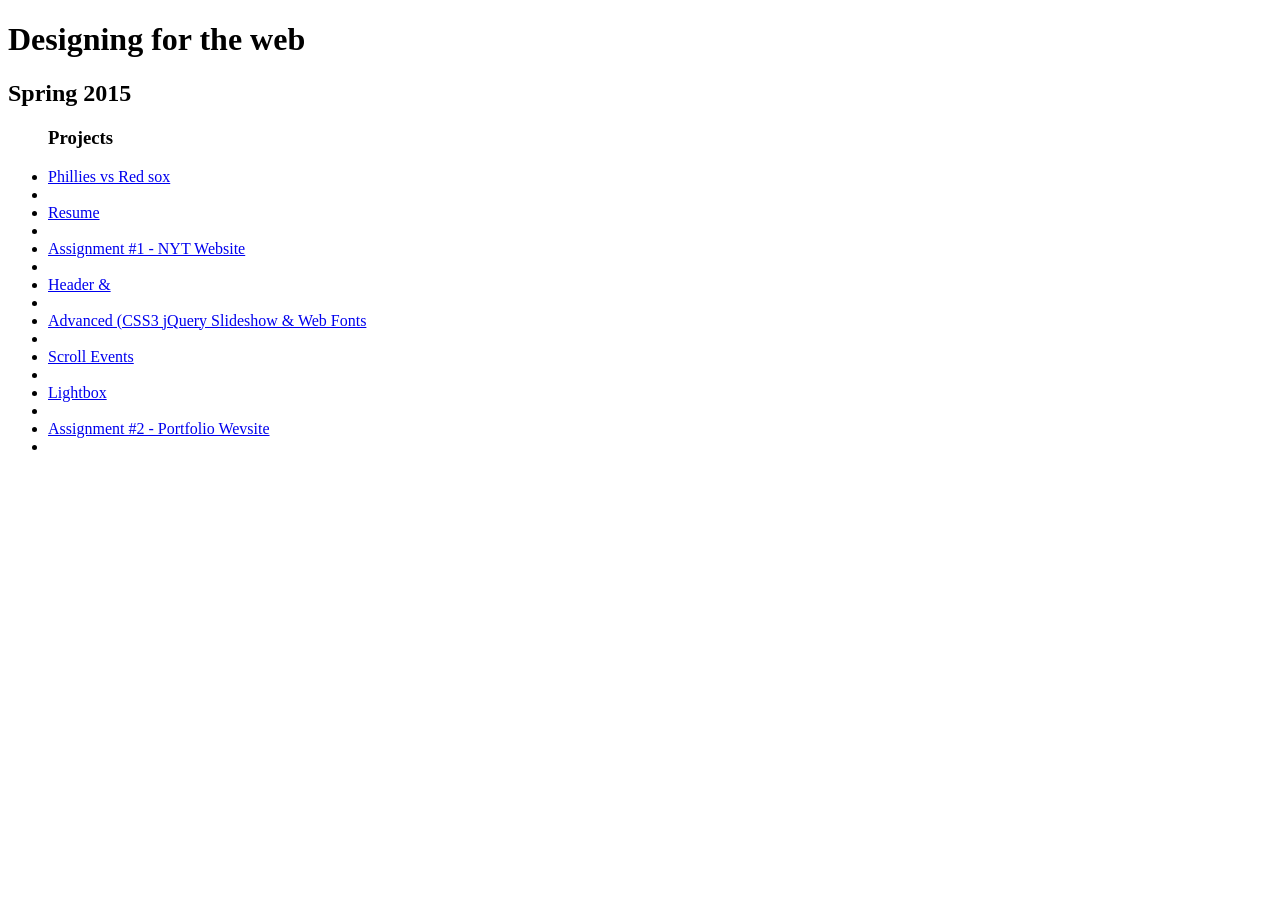
<file: Index.html>
<!doctype html>
<html>
	<head>
		<title>Designing for the web | Spring 2015</title>
	</head>

	<body>
		<div>
			<h1>Designing for the web</h1>
			<h2>Spring 2015</h2>

			<ul>
				<h3>Projects</h3>
				<li><a href='/phillies'>Phillies vs Red sox</a><li>
				<li><a href='/resume'>Resume</a><li>
				<li><a href='/assignment1'>Assignment #1 - NYT Website</a><li>
				<li><a href='/header-grid'>Header &amp;</a><li>
				<li><a href='/advanced'>Advanced (CSS3 jQuery Slideshow &amp; Web Fonts</a><li>
				<li><a href='/scrollit'>Scroll Events</a><li>
				<li><a href='/lightbox'>Lightbox</a><li>
				<li><a href='/assignment2'>Assignment #2 - Portfolio Wevsite</a><li>
			</ul>


		</div>
	</body>
</html>
</file>
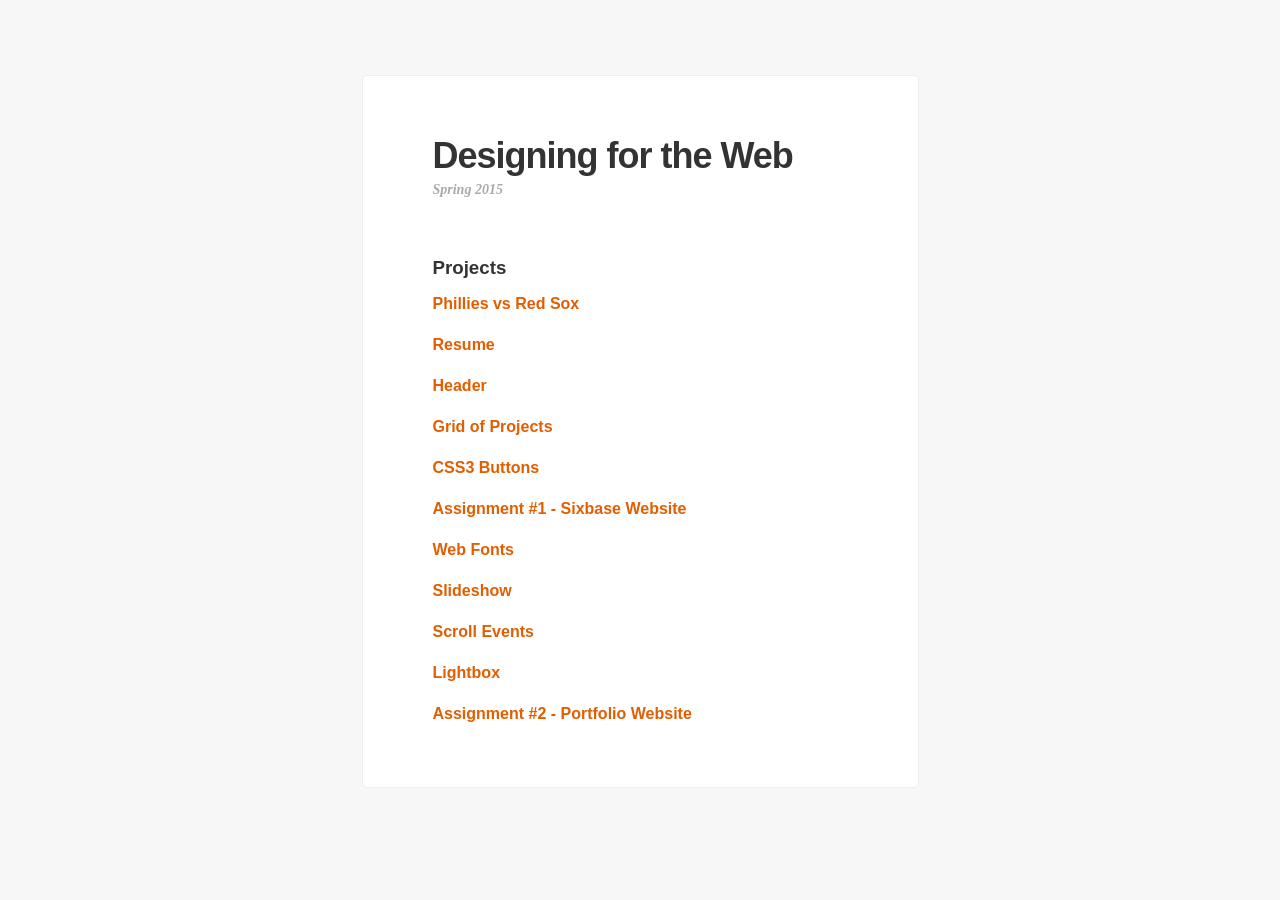
<file: index.html>
<html><head>
    <title>Designing for the Web | Spring 2015</title>

    <style type="text/css">
      body {
        background: #f7f7f7;
        font-family: 'Helvetica', Arial, sans-serif;
        color: #333333;
        font-size: 16px;
        line-height: 1.0;
        font-weight: bold;
      }

      a,
      a:active,
      a:visited {
        text-decoration: none;
        color: #e25e00;
      }

      a:hover {
        opacity: .5;
      }

      div {
        margin: 75px auto;
        padding: 60px 70px 40px 70px;
        background: #ffffff;
        max-width: 415px;
        border-radius: 5px;
        border: 1px solid #eeeeee;
      }

      h1 {
        font-size: 36px;
        line-height: 1.1;
        margin: 0;
        letter-spacing: -1px;
      }

      h2 {
        font-family: Georgia, serif;
        font-size: 14px;
        line-height: 2.0;
        color: #aaaaaa;
        font-style: italic;
        margin: 0 0 55px 0;
      }

      ul {
        list-style-type: none;
        padding: 0;
        margin: 0;
      }

      li {
        padding-bottom: 25px;
      }


    </style>
  </head>

  <body>
    <div>
      <h1>Designing for the Web</h1>
      <h2>Spring 2015</h2>

      <ul>
        <h3>Projects</h3>
        <li><a href="/phillies">Phillies vs Red Sox</a></li>
        <li><a href="/resume">Resume</a></li>
        <li><a href="/header">Header</a></li>
        <li><a href="/grid">Grid of Projects</a></li>
        <li><a href="/css3-button">CSS3 Buttons</a></li>
        <li><a href="/assignment1">Assignment #1 - Sixbase Website</a></li>
        <li><a href="/web-fonts">Web Fonts</a></li>
        <li><a href="/slideshow">Slideshow</a></li>
        <li><a href="/scrolling">Scroll Events</a></li>
        <li><a href="/lightbox">Lightbox</a></li>
        <li><a href="/portfolio">Assignment #2 - Portfolio Website</a></li>
        
      </ul>
    </div>
  

</body></html>
</file>
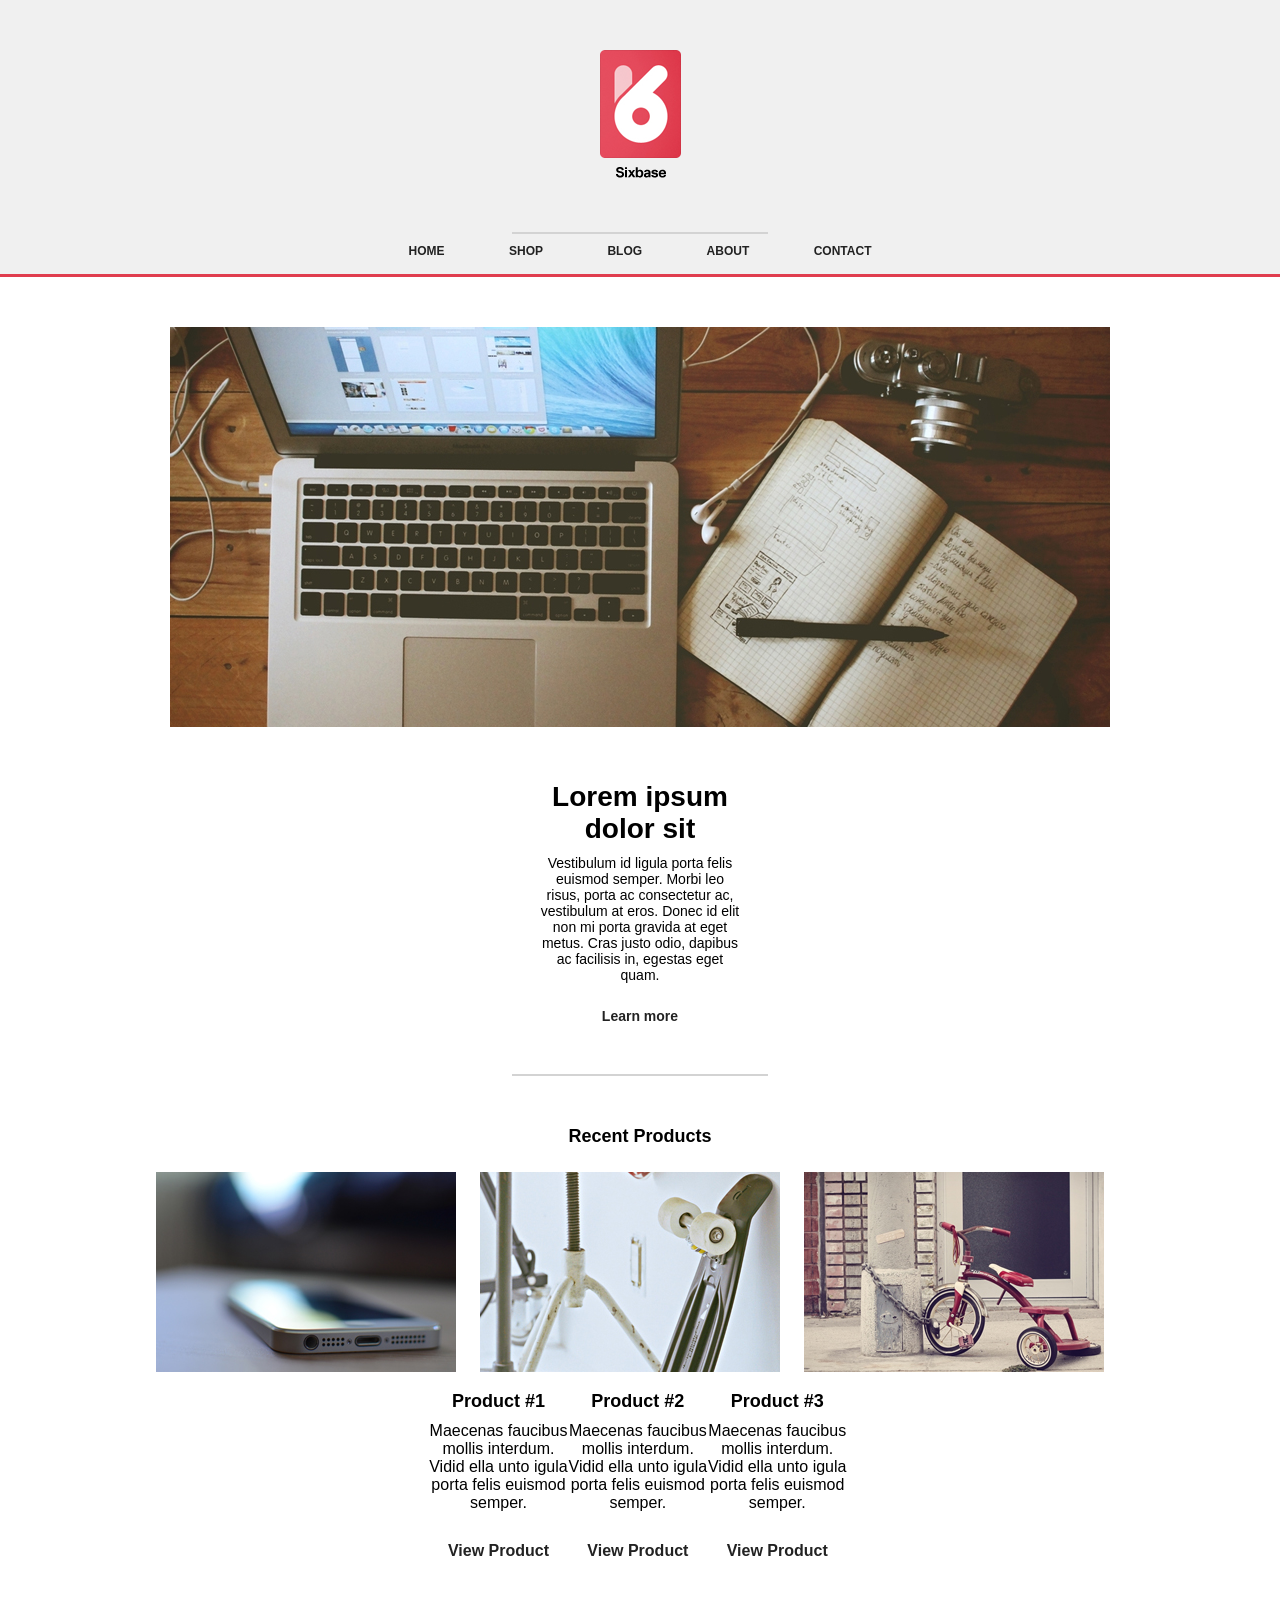
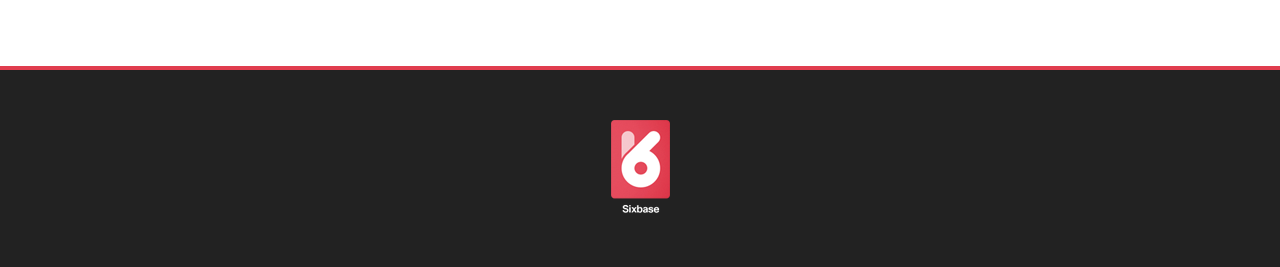
<file: assignment1/index.html>
<!doctype HTML>
<html>
	<head>
		<title> Sebastien Sanon &#124; Assignment 1</title>

		<link type='text/css' href='files/css/styles1.css' rel='stylesheet' />
	</head>

	<body>
		<div class='wrapper'>
			<header>
				<div class='logo'>
					<img src="files/img/sixbase-logo.png"alt="Sixbase Logo"/>
			</div>
			<div class='border'>
			</div>
			<div class='nav'>
				<ul>
            		<li><a href="http://sebby1.github.com/" target="_self">Home</a></li>
 			           <li><a href="http://sebby1.github.com/" target="_self">Shop</a></li>
			           <li><a href="http://sebby1.github.com/" target="_self">Blog</a></li>
			           <li><a href="http://sebby1.github.com/" target="_self">About</a></li>
			           <li><a href="http://sebby1.github.com/" target="_self">Contact</a></li>
			        </ul>
				</div>
			</header>
				<div class='images top'>
					<img src="files/img/desk-hero.jpg"lalt="Desk Hero"/>
				</div>

				<div class='paragraph'>
					<h1>Lorem ipsum dolor sit</h1>
					<p>Vestibulum id ligula porta felis euismod semper. Morbi leo risus, porta ac consectetur ac, vestibulum at eros. Donec id elit non mi porta gravida at eget metus. Cras justo odio, dapibus ac facilisis in, egestas eget quam.</p>
					<a href="http://sebby1.github.com" target="_self" class="link">Learn more</a>
				</div>
				<div class='border'>
				</div>
				<div class='images bot'>
					<h3 class='title'>Recent Products</h3>
					<ul>
						<li><img src="files/img/product-1.jpg"alt="Product 1"/></li>
						<li><img src="files/img/product-2.jpg"alt="Product 2"/></li>
						<li><img src="files/img/product-3.jpg"alt="Product 3"/></li>
					</ul>
				</div>
				<div class='desc'>
					<ul>
						<h3><li class='title'>Product #1</li></h3>
						<li>Maecenas faucibus mollis interdum. Vidid ella unto igula porta felis euismod semper.</li>
						<li><a href="http://sebby1.github.com" target="_self" class="link">View Product</a></li>
					</ul>
					<ul>
						<h3><li class='title'>Product #2</li></h3>
						<li>Maecenas faucibus mollis interdum. Vidid ella unto igula porta felis euismod semper.</li>
						<li><a href="http://sebby1.github.com" target="_self" class="link">View Product</a></li>
					</ul>
					<ul>
						<h3><li class='title'>Product #3</li></h3>
						<li>Maecenas faucibus mollis interdum. Vidid ella unto igula porta felis euismod semper.</li>
						<li><a href="http://sebby1.github.com" target="_self" class="link">View Product</a></li>
					</ul>
			</div>
			<div class='bottom'>
				<img src="files/img/sixbase-logo-reversed.png"/>
			</div>
		</div>
	</body>
</html>
</file>
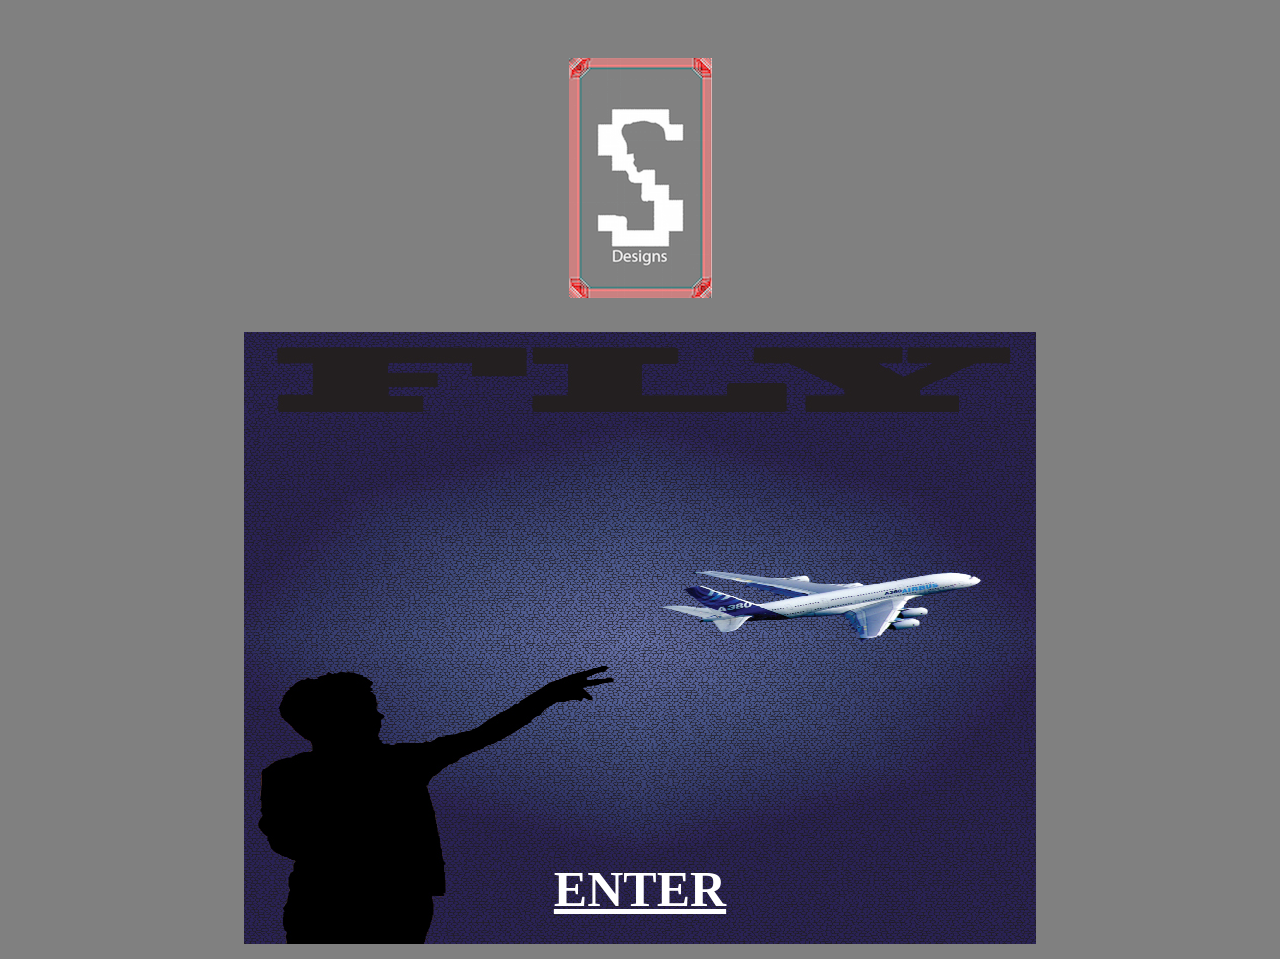
<file: assignment2/index.html>
<!doctype HTML>
<html>
	<head>
		<link type='text/css' href='files/css/port.css' rel='stylesheet' />


	</head>

	<body>

		<div class='wrapper'>
			<header>
				<div class='logo'>
					<img src="files/img/logo.png"alt="Logo"/>
			</div>

		<div class='cover image'>
			<a href="main/main.html" target="_self">ENTER</a>
			<img src="files/img/cover.jpg"lalt="cover"/>

		</div>

		
			
				
			









































	</body>
</html>
</file>
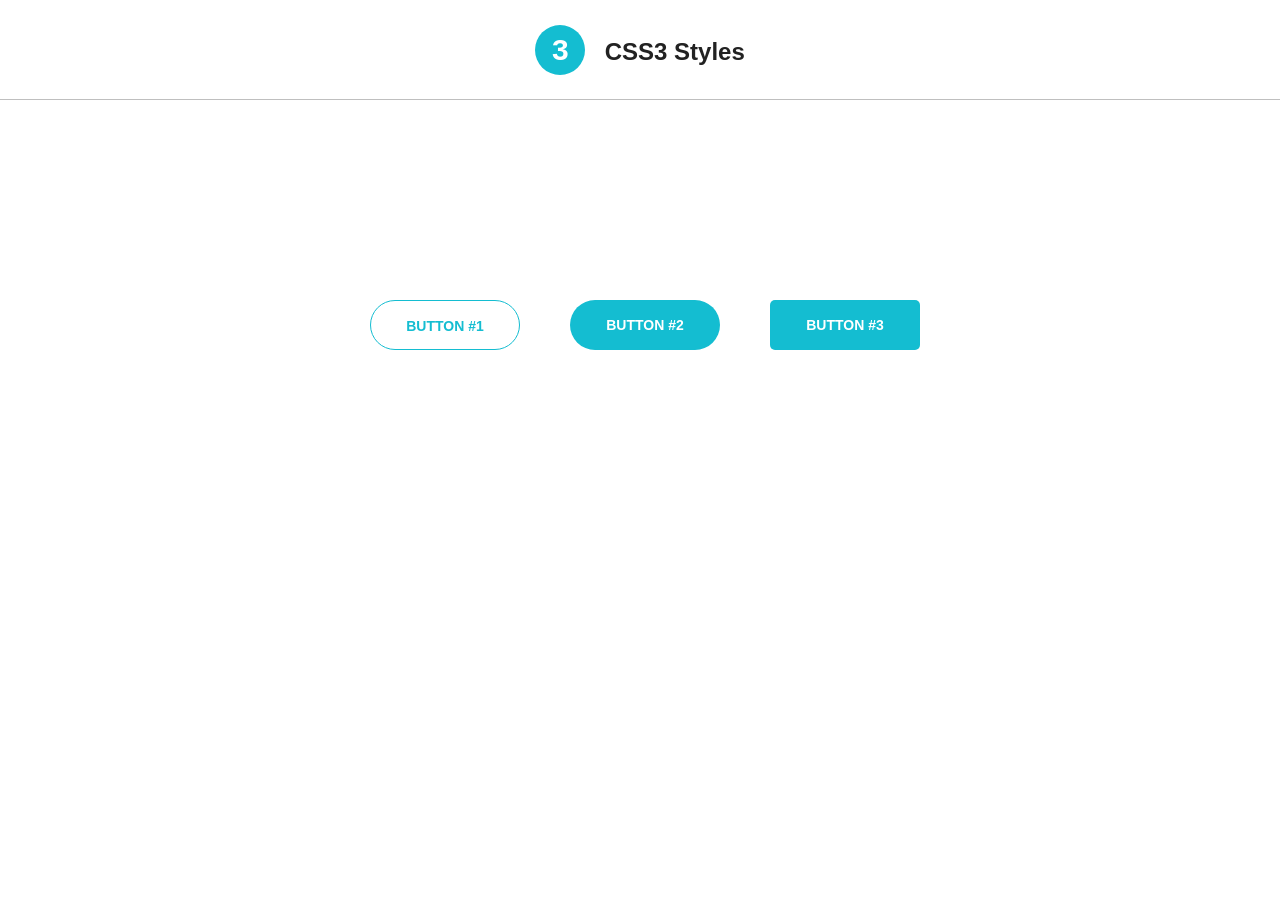
<file: css3-button/index.html>
<!doctype html>
<html>
  <head>
    <title>Practice Site 3 | CSS3 Styles</title>

    <link type="text/css" href="files/css/styles.css" rel="stylesheet" />
  </head>

  <body>
    <header>
      <div class="inner-wrapper">
        <div class="logo">
          <a href="">
            <h1>3</h1>
            <h2>CSS3 Styles</h2>
          </a>
        </div>
      </div>
    </header>

    <div class="content">
      <div class="button-wrapper">
        <a class="button one" href="">Button #1</a>
        <a class="button two" href="">Button #2</a>
        <a class="button three" href="">Button #3</a>
      </div>
    </div>
  </body>
</html>
</file>
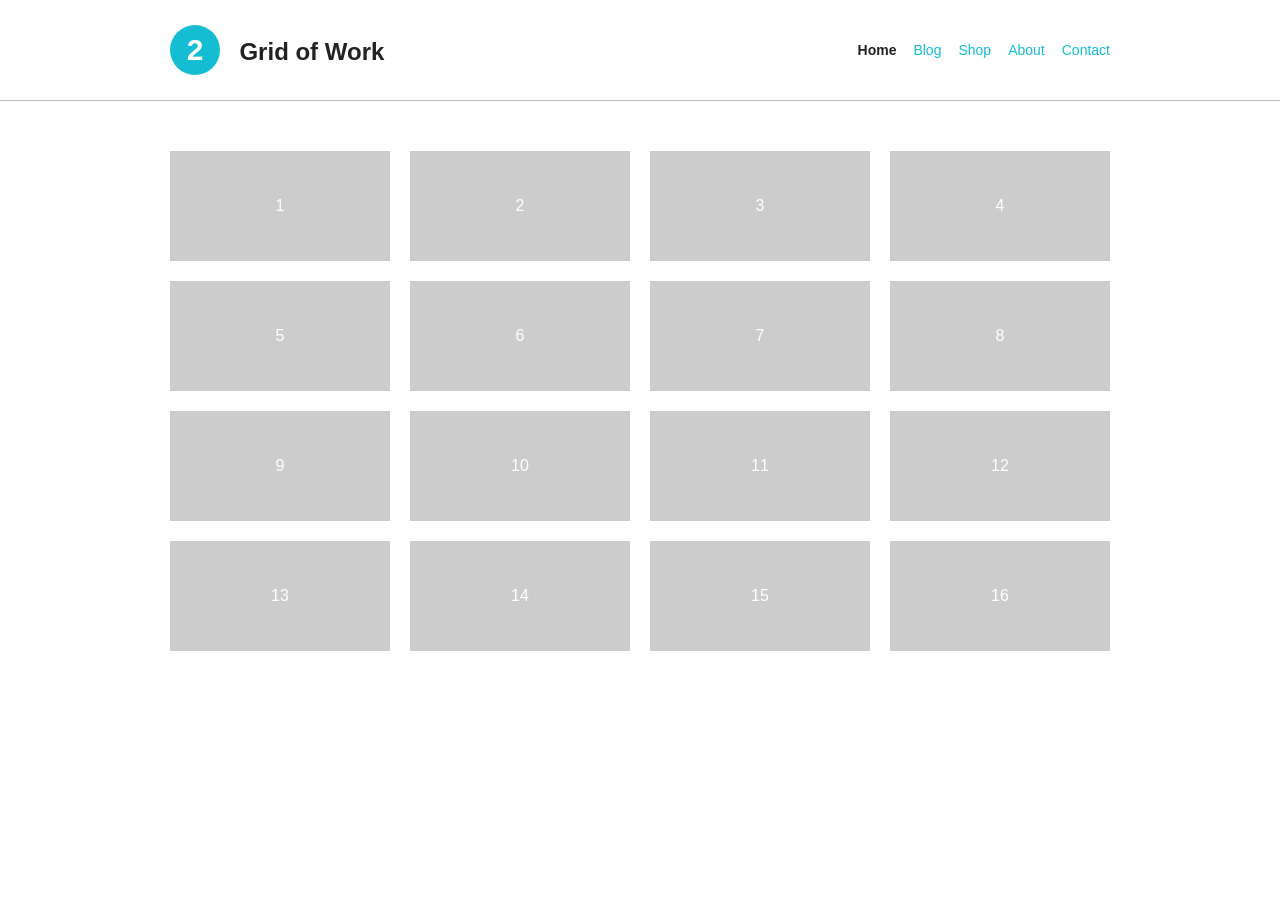
<file: grid/index.html>
<!doctype html>
<html>
  <head>
    <title>Practice Site 2 | Grid of Work</title>

    <link type="text/css" href="files/css/styles.css" rel="stylesheet" />
  </head>

  <body>
    <header>
      <div id="inner-wrapper">
        <div id="logo">
          <a href="">
            <h1>2</h1>
            <h2>Grid of Work</h2>
          </a>
        </div>
        <div id="nav">
          <ul>
            <li class="active"><a href="http://yoursite.com" target="_self">Home</a></li>
            <li><a href="http://yoursite.com/blog" target="_self">Blog</a></li>
            <li><a href="http://yoursite.com/about" target="_self">Shop</a></li>
            <li><a href="http://yoursite.com/about" target="_self">About</a></li>
            <li><a href="http://yoursite.com/contact" target="_self">Contact</a></li>
          </ul>
        </div>
      </div>
    </header>

    <div id="content">
      <div class="row-1">
        <a href=""><div class="project">1</div></a>
        <a href=""><div class="project">2</div></a>
        <a href=""><div class="project">3</div></a>
        <a href=""><div class="project last">4</div></a>
      </div>
      <div class="row-2">
        <a href=""><div class="project">5</div></a>
        <a href=""><div class="project">6</div></a>
        <a href=""><div class="project">7</div></a>
        <a href=""><div class="project last">8</div></a>
      </div>
      <div class="row-3">
        <a href=""><div class="project">9</div></a>
        <a href=""><div class="project">10</div></a>
        <a href=""><div class="project">11</div></a>
        <a href=""><div class="project last">12</div></a>
      </div>
      <div class="row-4">
        <a href=""><div class="project">13</div></a>
        <a href=""><div class="project">14</div></a>
        <a href=""><div class="project">15</div></a>
        <a href=""><div class="project last">16</div></a>
      </div>
    </div>
  </body>
</html>
</file>
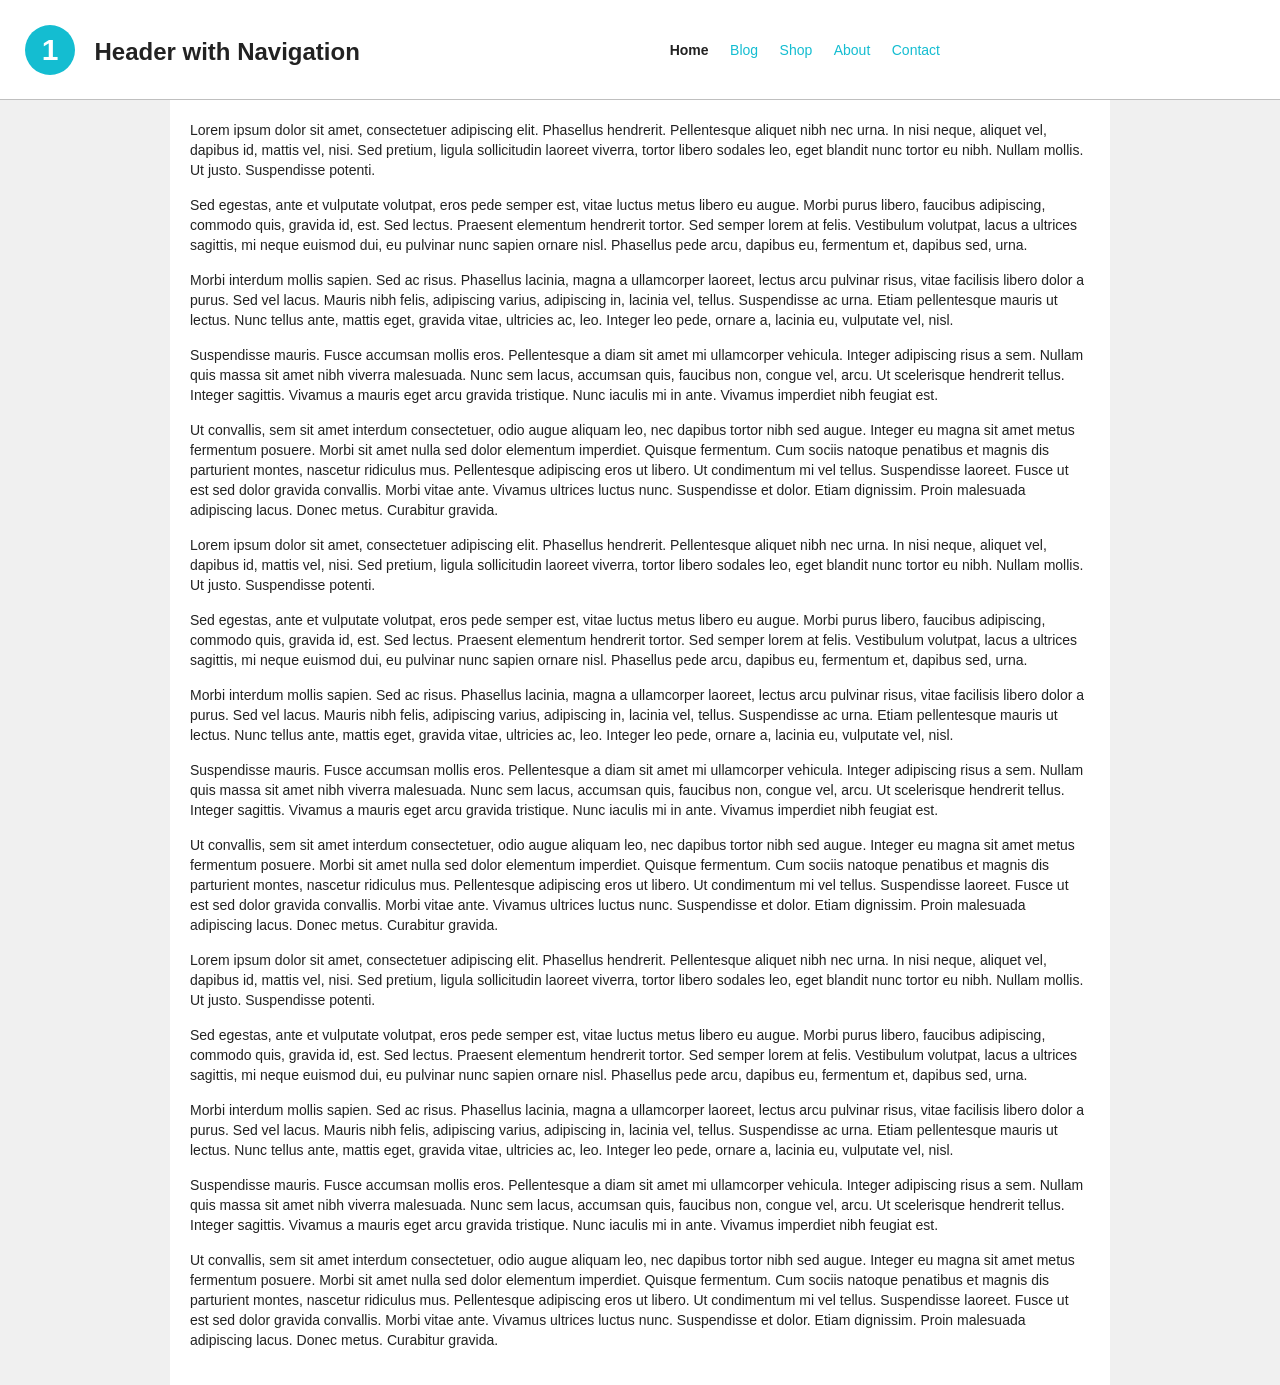
<file: header/index.html>
<!doctype html>
<html>
  <head>
    <title>Practice Site 1 | Header with Navigation</title>

    <link type="text/css" href="files/css/styles.css" rel="stylesheet" />
  </head>

  <body>
    <header>
      <div id="inner-wrapper">
        <div id="logo">
          <a href="http://ryjohnson.com">
            <h1>1</h1>
            <h2>Header with Navigation</h2>
          </a>
        </div>
        <div id="nav">
          <ul>
            <li class='active'><a href="http://yoursite.com" target="_self">Home</a></li>
            <li><a href="http://yoursite.com/blog" target="_self">Blog</a></li>
            <li><a href="http://yoursite.com/about" target="_self">Shop</a></li>
            <li><a href="http://yoursite.com/about" target="_self">About</a></li>
            <li><a href="http://yoursite.com/contact" target="_self">Contact</a></li>
          </ul>
        </div>
      </div>
    </header>

    <div id="content">
      <p>Lorem ipsum dolor sit amet, consectetuer adipiscing elit. Phasellus hendrerit. Pellentesque aliquet nibh nec urna. In nisi neque, aliquet vel, dapibus id, mattis vel, nisi. Sed pretium, ligula sollicitudin laoreet viverra, tortor libero sodales leo, eget blandit nunc tortor eu nibh. Nullam mollis. Ut justo. Suspendisse potenti.</p>

      <p>Sed egestas, ante et vulputate volutpat, eros pede semper est, vitae luctus metus libero eu augue. Morbi purus libero, faucibus adipiscing, commodo quis, gravida id, est. Sed lectus. Praesent elementum hendrerit tortor. Sed semper lorem at felis. Vestibulum volutpat, lacus a ultrices sagittis, mi neque euismod dui, eu pulvinar nunc sapien ornare nisl. Phasellus pede arcu, dapibus eu, fermentum et, dapibus sed, urna.</p>

      <p>Morbi interdum mollis sapien. Sed ac risus. Phasellus lacinia, magna a ullamcorper laoreet, lectus arcu pulvinar risus, vitae facilisis libero dolor a purus. Sed vel lacus. Mauris nibh felis, adipiscing varius, adipiscing in, lacinia vel, tellus. Suspendisse ac urna. Etiam pellentesque mauris ut lectus. Nunc tellus ante, mattis eget, gravida vitae, ultricies ac, leo. Integer leo pede, ornare a, lacinia eu, vulputate vel, nisl.</p>

      <p>Suspendisse mauris. Fusce accumsan mollis eros. Pellentesque a diam sit amet mi ullamcorper vehicula. Integer adipiscing risus a sem. Nullam quis massa sit amet nibh viverra malesuada. Nunc sem lacus, accumsan quis, faucibus non, congue vel, arcu. Ut scelerisque hendrerit tellus. Integer sagittis. Vivamus a mauris eget arcu gravida tristique. Nunc iaculis mi in ante. Vivamus imperdiet nibh feugiat est.</p>

      <p>Ut convallis, sem sit amet interdum consectetuer, odio augue aliquam leo, nec dapibus tortor nibh sed augue. Integer eu magna sit amet metus fermentum posuere. Morbi sit amet nulla sed dolor elementum imperdiet. Quisque fermentum. Cum sociis natoque penatibus et magnis dis parturient montes, nascetur ridiculus mus. Pellentesque adipiscing eros ut libero. Ut condimentum mi vel tellus. Suspendisse laoreet. Fusce ut est sed dolor gravida convallis. Morbi vitae ante. Vivamus ultrices luctus nunc. Suspendisse et dolor. Etiam dignissim. Proin malesuada adipiscing lacus. Donec metus. Curabitur gravida.</p>

      <p>Lorem ipsum dolor sit amet, consectetuer adipiscing elit. Phasellus hendrerit. Pellentesque aliquet nibh nec urna. In nisi neque, aliquet vel, dapibus id, mattis vel, nisi. Sed pretium, ligula sollicitudin laoreet viverra, tortor libero sodales leo, eget blandit nunc tortor eu nibh. Nullam mollis. Ut justo. Suspendisse potenti.</p>

      <p>Sed egestas, ante et vulputate volutpat, eros pede semper est, vitae luctus metus libero eu augue. Morbi purus libero, faucibus adipiscing, commodo quis, gravida id, est. Sed lectus. Praesent elementum hendrerit tortor. Sed semper lorem at felis. Vestibulum volutpat, lacus a ultrices sagittis, mi neque euismod dui, eu pulvinar nunc sapien ornare nisl. Phasellus pede arcu, dapibus eu, fermentum et, dapibus sed, urna.</p>

      <p>Morbi interdum mollis sapien. Sed ac risus. Phasellus lacinia, magna a ullamcorper laoreet, lectus arcu pulvinar risus, vitae facilisis libero dolor a purus. Sed vel lacus. Mauris nibh felis, adipiscing varius, adipiscing in, lacinia vel, tellus. Suspendisse ac urna. Etiam pellentesque mauris ut lectus. Nunc tellus ante, mattis eget, gravida vitae, ultricies ac, leo. Integer leo pede, ornare a, lacinia eu, vulputate vel, nisl.</p>

      <p>Suspendisse mauris. Fusce accumsan mollis eros. Pellentesque a diam sit amet mi ullamcorper vehicula. Integer adipiscing risus a sem. Nullam quis massa sit amet nibh viverra malesuada. Nunc sem lacus, accumsan quis, faucibus non, congue vel, arcu. Ut scelerisque hendrerit tellus. Integer sagittis. Vivamus a mauris eget arcu gravida tristique. Nunc iaculis mi in ante. Vivamus imperdiet nibh feugiat est.</p>

      <p>Ut convallis, sem sit amet interdum consectetuer, odio augue aliquam leo, nec dapibus tortor nibh sed augue. Integer eu magna sit amet metus fermentum posuere. Morbi sit amet nulla sed dolor elementum imperdiet. Quisque fermentum. Cum sociis natoque penatibus et magnis dis parturient montes, nascetur ridiculus mus. Pellentesque adipiscing eros ut libero. Ut condimentum mi vel tellus. Suspendisse laoreet. Fusce ut est sed dolor gravida convallis. Morbi vitae ante. Vivamus ultrices luctus nunc. Suspendisse et dolor. Etiam dignissim. Proin malesuada adipiscing lacus. Donec metus. Curabitur gravida.</p>

      <p>Lorem ipsum dolor sit amet, consectetuer adipiscing elit. Phasellus hendrerit. Pellentesque aliquet nibh nec urna. In nisi neque, aliquet vel, dapibus id, mattis vel, nisi. Sed pretium, ligula sollicitudin laoreet viverra, tortor libero sodales leo, eget blandit nunc tortor eu nibh. Nullam mollis. Ut justo. Suspendisse potenti.</p>

      <p>Sed egestas, ante et vulputate volutpat, eros pede semper est, vitae luctus metus libero eu augue. Morbi purus libero, faucibus adipiscing, commodo quis, gravida id, est. Sed lectus. Praesent elementum hendrerit tortor. Sed semper lorem at felis. Vestibulum volutpat, lacus a ultrices sagittis, mi neque euismod dui, eu pulvinar nunc sapien ornare nisl. Phasellus pede arcu, dapibus eu, fermentum et, dapibus sed, urna.</p>

      <p>Morbi interdum mollis sapien. Sed ac risus. Phasellus lacinia, magna a ullamcorper laoreet, lectus arcu pulvinar risus, vitae facilisis libero dolor a purus. Sed vel lacus. Mauris nibh felis, adipiscing varius, adipiscing in, lacinia vel, tellus. Suspendisse ac urna. Etiam pellentesque mauris ut lectus. Nunc tellus ante, mattis eget, gravida vitae, ultricies ac, leo. Integer leo pede, ornare a, lacinia eu, vulputate vel, nisl.</p>

      <p>Suspendisse mauris. Fusce accumsan mollis eros. Pellentesque a diam sit amet mi ullamcorper vehicula. Integer adipiscing risus a sem. Nullam quis massa sit amet nibh viverra malesuada. Nunc sem lacus, accumsan quis, faucibus non, congue vel, arcu. Ut scelerisque hendrerit tellus. Integer sagittis. Vivamus a mauris eget arcu gravida tristique. Nunc iaculis mi in ante. Vivamus imperdiet nibh feugiat est.</p>

      <p>Ut convallis, sem sit amet interdum consectetuer, odio augue aliquam leo, nec dapibus tortor nibh sed augue. Integer eu magna sit amet metus fermentum posuere. Morbi sit amet nulla sed dolor elementum imperdiet. Quisque fermentum. Cum sociis natoque penatibus et magnis dis parturient montes, nascetur ridiculus mus. Pellentesque adipiscing eros ut libero. Ut condimentum mi vel tellus. Suspendisse laoreet. Fusce ut est sed dolor gravida convallis. Morbi vitae ante. Vivamus ultrices luctus nunc. Suspendisse et dolor. Etiam dignissim. Proin malesuada adipiscing lacus. Donec metus. Curabitur gravida.</p>
    </div>
  </body>
</html>
</file>
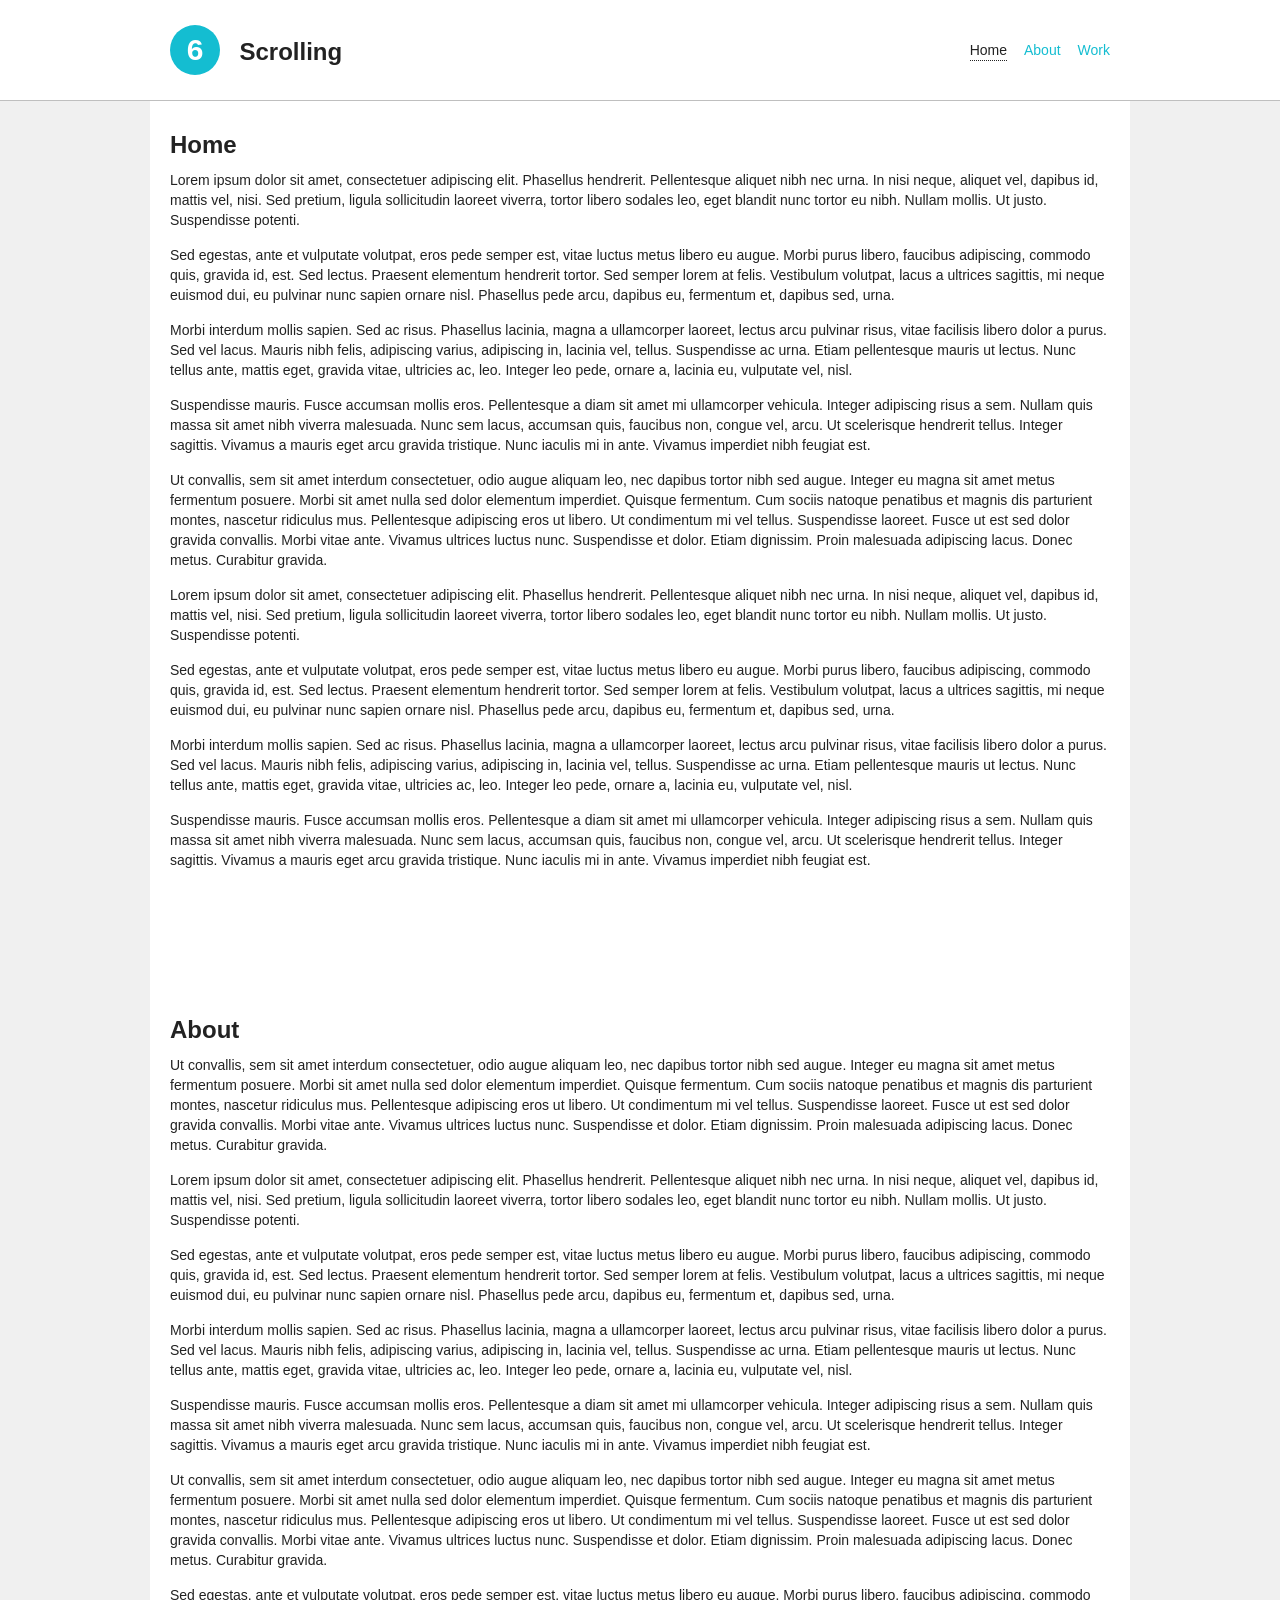
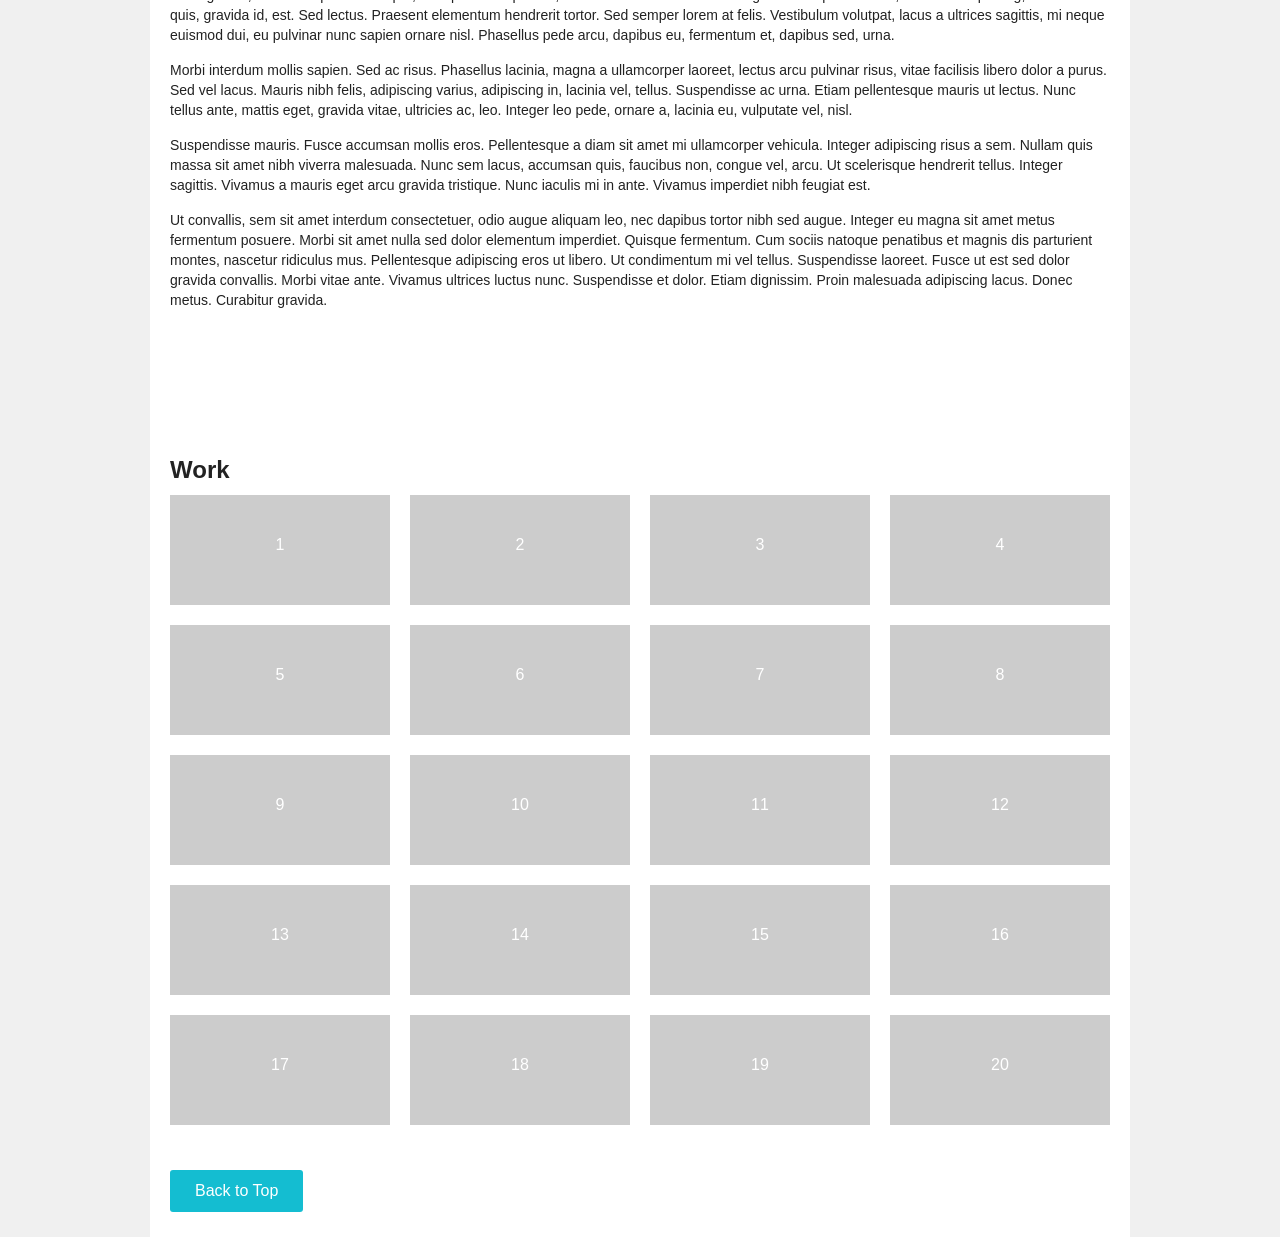
<file: scrolling/index.html>
<!doctype html>
<html>
  <head>
    <title>Practice Site 6 | Scrolling</title>

    <link type="text/css" href="files/css/styles.css" rel="stylesheet" />

    <script src="http://ajax.googleapis.com/ajax/libs/jquery/1.10.2/jquery.min.js"></script>
    <script src="files/js/scrollIt.min.js"></script>
    <script src="files/js/utilities.js"></script>
  </head>

  <body>
    <header>
      <div id="inner-wrapper">
        <div id="logo">
          <a href="">
            <h1>6</h1>
            <h2>Scrolling</h2>
          </a>
        </div>
        <div id="nav">
          <ul>
            <li><a class="active" data-scroll-nav='0'>Home</a></li>
            <li><a data-scroll-nav='1'>About</a></li>
            <li><a data-scroll-nav='2'>Work</a></li>
          </ul>
        </div>
      </div>
    </header>

    <div id="content">
      <div id="section-1" data-scroll-index='0'>
        <h2>Home</h2>

        <p>Lorem ipsum dolor sit amet, consectetuer adipiscing elit. Phasellus hendrerit. Pellentesque aliquet nibh nec urna. In nisi neque, aliquet vel, dapibus id, mattis vel, nisi. Sed pretium, ligula sollicitudin laoreet viverra, tortor libero sodales leo, eget blandit nunc tortor eu nibh. Nullam mollis. Ut justo. Suspendisse potenti.</p>

        <p>Sed egestas, ante et vulputate volutpat, eros pede semper est, vitae luctus metus libero eu augue. Morbi purus libero, faucibus adipiscing, commodo quis, gravida id, est. Sed lectus. Praesent elementum hendrerit tortor. Sed semper lorem at felis. Vestibulum volutpat, lacus a ultrices sagittis, mi neque euismod dui, eu pulvinar nunc sapien ornare nisl. Phasellus pede arcu, dapibus eu, fermentum et, dapibus sed, urna.</p>

        <p>Morbi interdum mollis sapien. Sed ac risus. Phasellus lacinia, magna a ullamcorper laoreet, lectus arcu pulvinar risus, vitae facilisis libero dolor a purus. Sed vel lacus. Mauris nibh felis, adipiscing varius, adipiscing in, lacinia vel, tellus. Suspendisse ac urna. Etiam pellentesque mauris ut lectus. Nunc tellus ante, mattis eget, gravida vitae, ultricies ac, leo. Integer leo pede, ornare a, lacinia eu, vulputate vel, nisl.</p>

        <p>Suspendisse mauris. Fusce accumsan mollis eros. Pellentesque a diam sit amet mi ullamcorper vehicula. Integer adipiscing risus a sem. Nullam quis massa sit amet nibh viverra malesuada. Nunc sem lacus, accumsan quis, faucibus non, congue vel, arcu. Ut scelerisque hendrerit tellus. Integer sagittis. Vivamus a mauris eget arcu gravida tristique. Nunc iaculis mi in ante. Vivamus imperdiet nibh feugiat est.</p>

        <p>Ut convallis, sem sit amet interdum consectetuer, odio augue aliquam leo, nec dapibus tortor nibh sed augue. Integer eu magna sit amet metus fermentum posuere. Morbi sit amet nulla sed dolor elementum imperdiet. Quisque fermentum. Cum sociis natoque penatibus et magnis dis parturient montes, nascetur ridiculus mus. Pellentesque adipiscing eros ut libero. Ut condimentum mi vel tellus. Suspendisse laoreet. Fusce ut est sed dolor gravida convallis. Morbi vitae ante. Vivamus ultrices luctus nunc. Suspendisse et dolor. Etiam dignissim. Proin malesuada adipiscing lacus. Donec metus. Curabitur gravida.</p>

        <p>Lorem ipsum dolor sit amet, consectetuer adipiscing elit. Phasellus hendrerit. Pellentesque aliquet nibh nec urna. In nisi neque, aliquet vel, dapibus id, mattis vel, nisi. Sed pretium, ligula sollicitudin laoreet viverra, tortor libero sodales leo, eget blandit nunc tortor eu nibh. Nullam mollis. Ut justo. Suspendisse potenti.</p>

        <p>Sed egestas, ante et vulputate volutpat, eros pede semper est, vitae luctus metus libero eu augue. Morbi purus libero, faucibus adipiscing, commodo quis, gravida id, est. Sed lectus. Praesent elementum hendrerit tortor. Sed semper lorem at felis. Vestibulum volutpat, lacus a ultrices sagittis, mi neque euismod dui, eu pulvinar nunc sapien ornare nisl. Phasellus pede arcu, dapibus eu, fermentum et, dapibus sed, urna.</p>

        <p>Morbi interdum mollis sapien. Sed ac risus. Phasellus lacinia, magna a ullamcorper laoreet, lectus arcu pulvinar risus, vitae facilisis libero dolor a purus. Sed vel lacus. Mauris nibh felis, adipiscing varius, adipiscing in, lacinia vel, tellus. Suspendisse ac urna. Etiam pellentesque mauris ut lectus. Nunc tellus ante, mattis eget, gravida vitae, ultricies ac, leo. Integer leo pede, ornare a, lacinia eu, vulputate vel, nisl.</p>

        <p>Suspendisse mauris. Fusce accumsan mollis eros. Pellentesque a diam sit amet mi ullamcorper vehicula. Integer adipiscing risus a sem. Nullam quis massa sit amet nibh viverra malesuada. Nunc sem lacus, accumsan quis, faucibus non, congue vel, arcu. Ut scelerisque hendrerit tellus. Integer sagittis. Vivamus a mauris eget arcu gravida tristique. Nunc iaculis mi in ante. Vivamus imperdiet nibh feugiat est.</p>
      </div>

      <div id="section-2" data-scroll-index='1'>
        <h2>About</h2>

        <p>Ut convallis, sem sit amet interdum consectetuer, odio augue aliquam leo, nec dapibus tortor nibh sed augue. Integer eu magna sit amet metus fermentum posuere. Morbi sit amet nulla sed dolor elementum imperdiet. Quisque fermentum. Cum sociis natoque penatibus et magnis dis parturient montes, nascetur ridiculus mus. Pellentesque adipiscing eros ut libero. Ut condimentum mi vel tellus. Suspendisse laoreet. Fusce ut est sed dolor gravida convallis. Morbi vitae ante. Vivamus ultrices luctus nunc. Suspendisse et dolor. Etiam dignissim. Proin malesuada adipiscing lacus. Donec metus. Curabitur gravida.</p>

        <p>Lorem ipsum dolor sit amet, consectetuer adipiscing elit. Phasellus hendrerit. Pellentesque aliquet nibh nec urna. In nisi neque, aliquet vel, dapibus id, mattis vel, nisi. Sed pretium, ligula sollicitudin laoreet viverra, tortor libero sodales leo, eget blandit nunc tortor eu nibh. Nullam mollis. Ut justo. Suspendisse potenti.</p>

        <p>Sed egestas, ante et vulputate volutpat, eros pede semper est, vitae luctus metus libero eu augue. Morbi purus libero, faucibus adipiscing, commodo quis, gravida id, est. Sed lectus. Praesent elementum hendrerit tortor. Sed semper lorem at felis. Vestibulum volutpat, lacus a ultrices sagittis, mi neque euismod dui, eu pulvinar nunc sapien ornare nisl. Phasellus pede arcu, dapibus eu, fermentum et, dapibus sed, urna.</p>

        <p>Morbi interdum mollis sapien. Sed ac risus. Phasellus lacinia, magna a ullamcorper laoreet, lectus arcu pulvinar risus, vitae facilisis libero dolor a purus. Sed vel lacus. Mauris nibh felis, adipiscing varius, adipiscing in, lacinia vel, tellus. Suspendisse ac urna. Etiam pellentesque mauris ut lectus. Nunc tellus ante, mattis eget, gravida vitae, ultricies ac, leo. Integer leo pede, ornare a, lacinia eu, vulputate vel, nisl.</p>

        <p>Suspendisse mauris. Fusce accumsan mollis eros. Pellentesque a diam sit amet mi ullamcorper vehicula. Integer adipiscing risus a sem. Nullam quis massa sit amet nibh viverra malesuada. Nunc sem lacus, accumsan quis, faucibus non, congue vel, arcu. Ut scelerisque hendrerit tellus. Integer sagittis. Vivamus a mauris eget arcu gravida tristique. Nunc iaculis mi in ante. Vivamus imperdiet nibh feugiat est.</p>

        <p>Ut convallis, sem sit amet interdum consectetuer, odio augue aliquam leo, nec dapibus tortor nibh sed augue. Integer eu magna sit amet metus fermentum posuere. Morbi sit amet nulla sed dolor elementum imperdiet. Quisque fermentum. Cum sociis natoque penatibus et magnis dis parturient montes, nascetur ridiculus mus. Pellentesque adipiscing eros ut libero. Ut condimentum mi vel tellus. Suspendisse laoreet. Fusce ut est sed dolor gravida convallis. Morbi vitae ante. Vivamus ultrices luctus nunc. Suspendisse et dolor. Etiam dignissim. Proin malesuada adipiscing lacus. Donec metus. Curabitur gravida.</p>

        <p>Sed egestas, ante et vulputate volutpat, eros pede semper est, vitae luctus metus libero eu augue. Morbi purus libero, faucibus adipiscing, commodo quis, gravida id, est. Sed lectus. Praesent elementum hendrerit tortor. Sed semper lorem at felis. Vestibulum volutpat, lacus a ultrices sagittis, mi neque euismod dui, eu pulvinar nunc sapien ornare nisl. Phasellus pede arcu, dapibus eu, fermentum et, dapibus sed, urna.</p>

        <p>Morbi interdum mollis sapien. Sed ac risus. Phasellus lacinia, magna a ullamcorper laoreet, lectus arcu pulvinar risus, vitae facilisis libero dolor a purus. Sed vel lacus. Mauris nibh felis, adipiscing varius, adipiscing in, lacinia vel, tellus. Suspendisse ac urna. Etiam pellentesque mauris ut lectus. Nunc tellus ante, mattis eget, gravida vitae, ultricies ac, leo. Integer leo pede, ornare a, lacinia eu, vulputate vel, nisl.</p>

        <p>Suspendisse mauris. Fusce accumsan mollis eros. Pellentesque a diam sit amet mi ullamcorper vehicula. Integer adipiscing risus a sem. Nullam quis massa sit amet nibh viverra malesuada. Nunc sem lacus, accumsan quis, faucibus non, congue vel, arcu. Ut scelerisque hendrerit tellus. Integer sagittis. Vivamus a mauris eget arcu gravida tristique. Nunc iaculis mi in ante. Vivamus imperdiet nibh feugiat est.</p>

        <p>Ut convallis, sem sit amet interdum consectetuer, odio augue aliquam leo, nec dapibus tortor nibh sed augue. Integer eu magna sit amet metus fermentum posuere. Morbi sit amet nulla sed dolor elementum imperdiet. Quisque fermentum. Cum sociis natoque penatibus et magnis dis parturient montes, nascetur ridiculus mus. Pellentesque adipiscing eros ut libero. Ut condimentum mi vel tellus. Suspendisse laoreet. Fusce ut est sed dolor gravida convallis. Morbi vitae ante. Vivamus ultrices luctus nunc. Suspendisse et dolor. Etiam dignissim. Proin malesuada adipiscing lacus. Donec metus. Curabitur gravida.</p>
      </div>

      <div id="section-3" data-scroll-index='2'>
        <h2>Work</h2>

        <div class="row-1">
          <a href=""><div class="project">1</div></a>
          <a href=""><div class="project">2</div></a>
          <a href=""><div class="project">3</div></a>
          <a href=""><div class="project last">4</div></a>
        </div>
        <div class="row-2">
          <a href=""><div class="project">5</div></a>
          <a href=""><div class="project">6</div></a>
          <a href=""><div class="project">7</div></a>
          <a href=""><div class="project last">8</div></a>
        </div>
        <div class="row-3">
          <a href=""><div class="project">9</div></a>
          <a href=""><div class="project">10</div></a>
          <a href=""><div class="project">11</div></a>
          <a href=""><div class="project last">12</div></a>
        </div>
        <div class="row-4">
          <a href=""><div class="project">13</div></a>
          <a href=""><div class="project">14</div></a>
          <a href=""><div class="project">15</div></a>
          <a href=""><div class="project last">16</div></a>
        </div>
        <div class="row-5">
          <a href=""><div class="project">17</div></a>
          <a href=""><div class="project">18</div></a>
          <a href=""><div class="project">19</div></a>
          <a href=""><div class="project last">20</div></a>
        </div>

        <a class="back-to-top" data-scroll-goto='0'>Back to Top</a>
      </div>
      <div id="clearfix"></div>
    </div>
  </body>
</html>
</file>
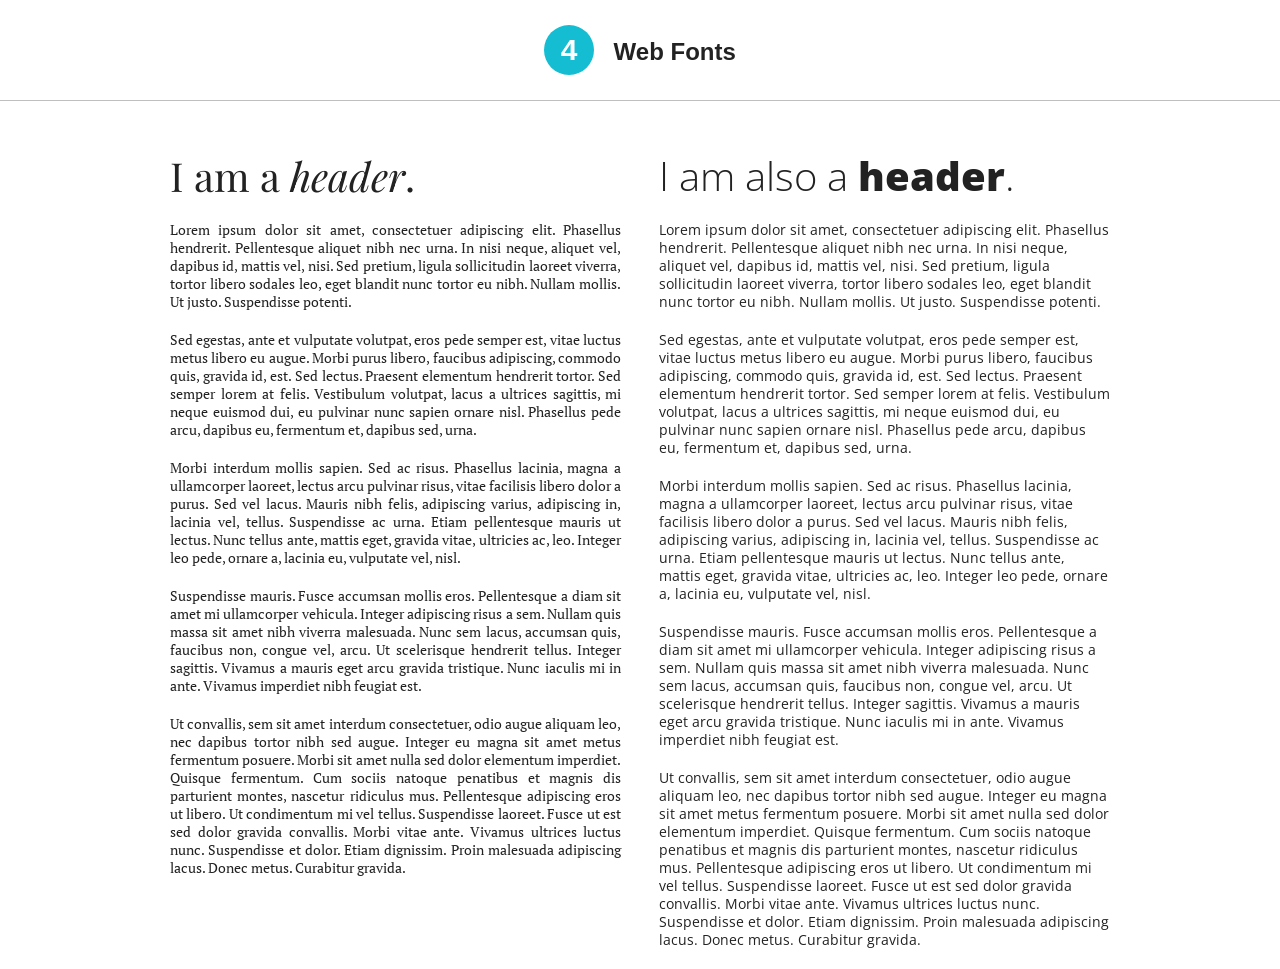
<file: web-fonts/index.html>
<!doctype html>
<html>
  <head>
    <title>Practice Site 4 | Web Fonts</title>

    <link type="text/css" href="files/css/styles.css" rel="stylesheet" />
    <link href='http://fonts.googleapis.com/css?family=Playfair+Display:900,900italic|PT+Serif|Open+Sans:400,300,800' rel='stylesheet' type='text/css'>
  </head>

  <body>
    <header>
      <div id="inner-wrapper">
        <div id="logo">
          <a href="http://ryjohnson.com">
            <h1>4</h1>
            <h2>Web Fonts</h2>
          </a>
        </div>
      </div>
    </header>

    <div id="content">
      <div id="columns">
        <div id="left-column">
          <h2 class="left-header">I am a <span class="italic">header</span>.</h2>
          <p>Lorem ipsum dolor sit amet, consectetuer adipiscing elit. Phasellus hendrerit. Pellentesque aliquet nibh nec urna. In nisi neque, aliquet vel, dapibus id, mattis vel, nisi. Sed pretium, ligula sollicitudin laoreet viverra, tortor libero sodales leo, eget blandit nunc tortor eu nibh. Nullam mollis. Ut justo. Suspendisse potenti.</p>

          <p>Sed egestas, ante et vulputate volutpat, eros pede semper est, vitae luctus metus libero eu augue. Morbi purus libero, faucibus adipiscing, commodo quis, gravida id, est. Sed lectus. Praesent elementum hendrerit tortor. Sed semper lorem at felis. Vestibulum volutpat, lacus a ultrices sagittis, mi neque euismod dui, eu pulvinar nunc sapien ornare nisl. Phasellus pede arcu, dapibus eu, fermentum et, dapibus sed, urna.</p>

          <p>Morbi interdum mollis sapien. Sed ac risus. Phasellus lacinia, magna a ullamcorper laoreet, lectus arcu pulvinar risus, vitae facilisis libero dolor a purus. Sed vel lacus. Mauris nibh felis, adipiscing varius, adipiscing in, lacinia vel, tellus. Suspendisse ac urna. Etiam pellentesque mauris ut lectus. Nunc tellus ante, mattis eget, gravida vitae, ultricies ac, leo. Integer leo pede, ornare a, lacinia eu, vulputate vel, nisl.</p>

          <p>Suspendisse mauris. Fusce accumsan mollis eros. Pellentesque a diam sit amet mi ullamcorper vehicula. Integer adipiscing risus a sem. Nullam quis massa sit amet nibh viverra malesuada. Nunc sem lacus, accumsan quis, faucibus non, congue vel, arcu. Ut scelerisque hendrerit tellus. Integer sagittis. Vivamus a mauris eget arcu gravida tristique. Nunc iaculis mi in ante. Vivamus imperdiet nibh feugiat est.</p>

          <p>Ut convallis, sem sit amet interdum consectetuer, odio augue aliquam leo, nec dapibus tortor nibh sed augue. Integer eu magna sit amet metus fermentum posuere. Morbi sit amet nulla sed dolor elementum imperdiet. Quisque fermentum. Cum sociis natoque penatibus et magnis dis parturient montes, nascetur ridiculus mus. Pellentesque adipiscing eros ut libero. Ut condimentum mi vel tellus. Suspendisse laoreet. Fusce ut est sed dolor gravida convallis. Morbi vitae ante. Vivamus ultrices luctus nunc. Suspendisse et dolor. Etiam dignissim. Proin malesuada adipiscing lacus. Donec metus. Curabitur gravida.</p>
        </div>

        <div id="right-column">
          <h2 class="right-header">I am also a <span class="bold">header</span>.</h2>
          <p>Lorem ipsum dolor sit amet, consectetuer adipiscing elit. Phasellus hendrerit. Pellentesque aliquet nibh nec urna. In nisi neque, aliquet vel, dapibus id, mattis vel, nisi. Sed pretium, ligula sollicitudin laoreet viverra, tortor libero sodales leo, eget blandit nunc tortor eu nibh. Nullam mollis. Ut justo. Suspendisse potenti.</p>

          <p>Sed egestas, ante et vulputate volutpat, eros pede semper est, vitae luctus metus libero eu augue. Morbi purus libero, faucibus adipiscing, commodo quis, gravida id, est. Sed lectus. Praesent elementum hendrerit tortor. Sed semper lorem at felis. Vestibulum volutpat, lacus a ultrices sagittis, mi neque euismod dui, eu pulvinar nunc sapien ornare nisl. Phasellus pede arcu, dapibus eu, fermentum et, dapibus sed, urna.</p>

          <p>Morbi interdum mollis sapien. Sed ac risus. Phasellus lacinia, magna a ullamcorper laoreet, lectus arcu pulvinar risus, vitae facilisis libero dolor a purus. Sed vel lacus. Mauris nibh felis, adipiscing varius, adipiscing in, lacinia vel, tellus. Suspendisse ac urna. Etiam pellentesque mauris ut lectus. Nunc tellus ante, mattis eget, gravida vitae, ultricies ac, leo. Integer leo pede, ornare a, lacinia eu, vulputate vel, nisl.</p>

          <p>Suspendisse mauris. Fusce accumsan mollis eros. Pellentesque a diam sit amet mi ullamcorper vehicula. Integer adipiscing risus a sem. Nullam quis massa sit amet nibh viverra malesuada. Nunc sem lacus, accumsan quis, faucibus non, congue vel, arcu. Ut scelerisque hendrerit tellus. Integer sagittis. Vivamus a mauris eget arcu gravida tristique. Nunc iaculis mi in ante. Vivamus imperdiet nibh feugiat est.</p>

          <p>Ut convallis, sem sit amet interdum consectetuer, odio augue aliquam leo, nec dapibus tortor nibh sed augue. Integer eu magna sit amet metus fermentum posuere. Morbi sit amet nulla sed dolor elementum imperdiet. Quisque fermentum. Cum sociis natoque penatibus et magnis dis parturient montes, nascetur ridiculus mus. Pellentesque adipiscing eros ut libero. Ut condimentum mi vel tellus. Suspendisse laoreet. Fusce ut est sed dolor gravida convallis. Morbi vitae ante. Vivamus ultrices luctus nunc. Suspendisse et dolor. Etiam dignissim. Proin malesuada adipiscing lacus. Donec metus. Curabitur gravida.</p>
        </div>
      </div>
    </div>
  </body>
</html>
</file>
<file: assignment1/files/css/styles1.css>
*{
	margin: 0;
	padding: 0;
	font-family: Helvetica;
	box-sizing: border-box;
}

header{
	background-color: #f0f0f0;
	border-bottom: 3px solid #e03d4e;
}

a, a:visited{
	color: #222222;
	font-weight: bold;
	text-decoration: none;

}

a:hover{
	color: #e03d4e;
}

h3{
	font-size: 18px;
}

.logo{
	text-align: center;
	padding-top: 50px;
}

.link:hover {
	color: #e03d4e;
}

.view {
	color: #e03d3e;
	font-weight: bold;
	text-align: center;

}

.border{
	border: 1px solid #D3D3D3;
	width: 20%;
	margin: 50px auto 0 auto;
}

.nav ul{
	list-style-type: none;
	text-align: center;
}

.nav ul li{
	font-size: 12px;
	font-family: Helvetica;
	line-height: 25px;
	margin-left: 30px;
	margin-right: 30px;
	margin-bottom: 10px;
	margin-top: 5px;
	display: inline-block;
	text-transform: uppercase;

}

.title{
	font-weight: bold;
}

.nav ul li.active a{
	color: #e03d4e;
	font-weight: bold;
}

.paragraph{
	font-size: 14px;
	text-align: center;
	width: 16%;
	margin: auto;
}

.paragraph p{
	padding-top: 10px;
	padding-bottom: 25px;
}

.images{
	margin: 0 auto;
	width: 100%;
	text-align: center;
}

.top{
	padding-top: 50px;
	padding-bottom: 50px;
}

.bot{
	padding-top: 50px;
	display: block;
}

.bot ul{
	width: 100%;
	margin: auto;
}

.bot ul li{
	list-style-type: none;
	display: inline-block;
	margin-right: 20px;
	
}

.images h3{
	padding-bottom: 25px;
	
}

.desc{
	margin: auto;
	width: 33%;
}

.desc ul{
	list-style-type: none;
	text-align: center;
	width: 33%;
	display: inline-block;
	float: left;
	margin-bottom: 25%;
}

.desc ul li{
	width: 100%;
	margin: auto;
}

.desc ul li:nth-child(1){
	margin-top: 15px;
}

.desc ul li:nth-child(2){
	margin-top: 10px;
}

.desc ul li:nth-child(3){
	margin-top: 30px;
}

.bottom{
	height: 100%;
	width: 100%;
	text-align: center;
	background: #222222;
	padding: 50px;
	border-top: 4px solid #e03d4e;
	float: left;
}
</file>
<file: assignment2/files/css/port.css>
*{
	
	
}

.logo{
	text-align: center;
	padding-top: 50px;
}

.cover{
	text-align: center;
	padding-top: 30px;
	position: relative;


}

.cover a{
	position: absolute;
	left: 0;
	right: 0;
	bottom: 30px;
	font-size: 50px;
	font-weight: bold; 

}


a, a:visited{
	color: #ffffff;
	font-weight: bold;
	

}

a:hover{
	color: #e03d4e;
}


body {
	background-color: #808080;
	border-bottom: solid #808080;
}
</file>
<file: css3-button/files/css/styles.css>
/* General Styles */

* {
  margin: 0;
  box-sizing: border-box;
}

body, html {
  height: 100%;
  width: 100%;
}

body {
  background: #ffffff;
  font-family: Helvetica, Arial, sans-serif;
  font-weight: normal;
  text-align: left;
  color: #222222;
}

a, a:visited {
  text-decoration: none;
  cursor: pointer !important;
}


/* Header */

header {
  width: 100%;
  height: 100px;
  background: #ffffff;
  text-align: center;
  border-bottom: 1px solid rgba(0,0,0,.25);
}

.logo {
  padding-top: 25px;
}

h1 {
  width: 50px;
  background: #14BDD1;
  color: #ffffff;
  text-align: center;
  font-weight: bold;
  font-size: 30px;
  line-height: 50px;
  border-radius: 50px;
  margin-right: 15px;
  display: inline-block;
}

h2 {
  font-size: 24px;
  line-height: 50px;
  color: #222222;
  display: inline-block;
}



/* Content */

.content {
  width: 940px;
  background: #ffffff;
  margin: 50px auto;
}

.button-wrapper {
  width: 100%;
  margin: 200px;
}

.button {
  width: 150px;
  height: 50px;
  display: block;
  text-align: center;
  line-height: 50px;
  font-size: 14px;
  font-weight: bold;
  text-transform: uppercase;
  float: left;
  margin-right: 50px;
  transition: all 200ms ease-in-out;
}

.one {
  color: #14bdd1;
  border: 1px solid #14bdd1;
  border-radius: 50px;
  background: transparent;
}

  .one:hover {
    color: #ffffff;
    background: #14bdd1;
  }

.two {
  color: #ffffff;
  background: #14bdd1;
  border-radius: 50px;
}

  .two:hover {
    background: #0a8b9a;
    border-radius: 5px;
  }

.three {
  background: #14bdd1;
  color: #ffffff;
  border-radius: 5px;
}

  .three:hover {
    background: #44cddd;
    box-shadow: 0 5px 20px #aaaaaa;

  }
</file>
<file: grid/files/css/styles.css>
/* General Styles */

* {
  margin: 0;
}

body, html {
  height: 100%;
  width: 100%;
}

body {
  background: #ffffff;
  font-family: Helvetica, Arial, sans-serif;
  font-weight: normal;
  text-align: left;
  color: #222222;
}

a, a:visited {
  color: #14BDD1;
  text-decoration: none;
  cursor: pointer !important;
}

a:hover {
  color: #222222;
  text-decoration: underline;
}

.italic {
  font-style: italic;
}

.bold {
  font-weight: bold;
}


/* Header */

header {
  width: 100%;
  height: 100px;
  margin: 0 auto;
  background: #ffffff;
  border-bottom: 1px solid rgba(0,0,0,.25);
}

#inner-wrapper {
  width: 940px;
  margin: 0 auto;
}

#logo {
  width: 50%;
  padding-top: 25px;
  float: left;
}

h1 {
  width: 50px;
  background: #14BDD1;
  color: #ffffff;
  text-align: center;
  font-weight: bold;
  font-size: 30px;
  line-height: 50px;
  border-radius: 50px;
  margin-right: 15px;
  display: inline-block;
}

h2 {
  font-size: 24px;
  line-height: 50px;
  color: #222222;
  display: inline-block;
}

#nav {
  float: right;
}

#nav ul {
  list-style-type: none;
}

  #nav ul li {
    font-size: 14px;
    font-weight: normal;
    line-height: 100px;
    float: left;
    padding-left: 17px;
  }

  #nav ul li.active a {
    color: #222222 !important;
    font-weight: bold;
  }


/* Content */

#content {
  width: 940px;
  background: #ffffff;
  margin: 50px auto 0 auto;
}

.project {
  width: 220px;
  height: 110px;
  background: #cccccc;
  color: #ffffff;
  text-align: center;
  line-height: 110px;
  float: left;
  margin-right: 20px;
  margin-bottom: 20px;
}

.project:hover {
  background: #eeeeee;
  color: #aaaaaa;

}

.last {
  margin: 0;
}
</file>
<file: header/files/css/styles.css>
/* General Styles */

* {
  margin: 0;
  padding: 0;
  box-sizing: border-box;
}

body, html {
  height: 100%;
  width: 100%;
}

body {
  background: #f0f0f0;
  font-family: Helvetica, Arial, sans-serif;
  font-weight: normal;
  text-align: left;
  color: #222222;
}

a, a:visited {
  color: #14BDD1;
  text-decoration: none;
  cursor: pointer !important;
}

a:hover {
  color: #222222;
  text-decoration: underline;
}

.italic {
  font-style: italic;
}

.bold {
  font-weight: bold;
}


/* Header */
header {
  width: 100%;
  height: 100px;
  background: #ffffff;
  border-bottom: 1px solid rgba(0,0,0,.25);
  position: fixed;
  top: 0;

}

#inner-wrapper {
  width: 940px;
  margin-top: 0 auto;
}

#logo {
  width: 50%;
  padding: 25px;
  float: left;

}

#nav {
  float: right;
}

#nav ul {

  list-style-type: none;
}

#nav ul li {
  font-size: 14px;
  line-height: 100px;
  font-weight: normal;
  padding-left: 17px;
  display: inline-block;
}

#nav ul li.active a {
  color: #222222;
  font-weight: bold;
}

#content {
  width: 940px;
  background: #ffffff;
  margin: 0 auto;
  padding: 20px;
  margin-top: 100px;
}

#content p {
  margin-bottom: 15px;
  font-size: 14px;
  line-height: 20px;

}

h1 {
  width: 50px;
  background: #14BDD1;
  color: #ffffff;
  text-align: center;
  font-weight: bold;
  font-size: 30px;
  line-height: 50px;
  border-radius: 50px;
  margin-right: 15px;
  display: inline-block;
}

h2 {
  font-size: 24px;
  line-height: 50px;
  color: #222222;
  display: inline-block;
}
</file>
<file: scrolling/files/css/styles.css>
/* General Styles */

* {
  margin: 0;
}

body, html {
  height: 100%;
  width: 100%;
}

body {
  background: #f0f0f0;
  font-family: Helvetica, Arial, sans-serif;
  font-weight: normal;
  text-align: left;
  color: #222222;
}

a, a:visited {
  color: #14BDD1;
  text-decoration: none;
  cursor: pointer !important;
}

a:hover {
  color: #222222;
}

.italic {
  font-style: italic;
}

.bold {
  font-weight: bold;
}

#clearfix {
  clear: both;
}


/* Header */

header {
  width: 100%;
  height: 100px;
  margin: 0 auto;
  background: #ffffff;
  border-bottom: 1px solid rgba(0,0,0,.25);
  position: fixed;
  top: 0px;
}

#inner-wrapper {
  width: 940px;
  margin: 0 auto;
}

#logo {
  width: 50%;
  padding-top: 25px;
  float: left;
}

h1 {
  width: 50px;
  background: #14BDD1;
  color: #ffffff;
  text-align: center;
  font-weight: bold;
  font-size: 30px;
  line-height: 50px;
  border-radius: 50px;
  margin-right: 15px;
  display: inline-block;
}

h2 {
  font-size: 24px;
  line-height: 50px;
  color: #222222;
  display: inline-block;
}

#nav {
  float: right;
}

#nav ul {
  list-style-type: none;
}

  #nav ul li {
    font-size: 14px;
    font-weight: normal;
    line-height: 100px;
    float: left;
    padding-left: 17px;
  }

  a.active {
    color: #222222;
    padding-bottom: 2px;
    border-bottom: 1px dotted #222222;
  }


/* Content */

#content {
  width: 940px;
  background: #ffffff;
  margin: 0 auto;
  padding: 0px 20px;
}

#content p {
  margin-bottom: 15px;
  font-size: 14px;
  line-height: 20px;
}

#section-1, #section-2, #section-3 {
  padding-top: 120px;
}

.project {
  width: 220px;
  height: 110px;
  background: #cccccc;
  color: #ffffff;
  text-align: center;
  line-height: 100px;
  float: left;
  margin-right: 20px;
  margin-bottom: 20px;
}

  .project:hover {
    background: #eeeeee;
    color: #aaaaaa;
  }

  .last {
    margin-right: 0px;
  }

.back-to-top {
  margin: 25px 0px;
  color: #ffffff;
  opacity: 1;
  float: left;
  margin-right: 20px;
  background: #14bdd1;
  padding: 12px 25px;
  -webkit-border-radius: 3px;
  -moz-border-radius: 3px;
  border-radius: 3px;
  cursor: pointer;
  -webkit-transition: all 0.4s ease;
  -moz-transition: all 0.4s ease;
  -o-transition: all 0.4s ease;
  transition: all 0.4s ease;
}

  .back-to-top:hover {
    opacity: .5;
    color: #ffffff;
  }
</file>
<file: web-fonts/files/css/styles.css>
/* General Styles */

* {
  margin: 0;
}

body, html {
  height: 100%;
  width: 100%;
}

body {
  background: #ffffff;
  font-family: Helvetica, Arial, sans-serif;
  font-weight: normal;
  text-align: left;
  color: #222222;
}

a, a:visited {
  color: #ffffff;
  text-decoration: none;
  cursor: pointer !important;
}

a:hover {
  color: #ffffff;
}

.italic {
  font-style: italic;
}

.bold {
  font-weight: 800;
}


/* Header */

header {
  width: 100%;
  height: 100px;
  background: #ffffff;
  text-align: center;
  border-bottom: 1px solid rgba(0,0,0,.25);
}

#logo {
  padding-top: 25px;
}

h1 {
  width: 50px;
  background: #14BDD1;
  color: #ffffff;
  text-align: center;
  font-weight: bold;
  font-size: 30px;
  line-height: 50px;
  border-radius: 50px;
  margin-right: 15px;
  display: inline-block;
}

h2 {
  font-size: 24px;
  line-height: 50px;
  color: #222222;
  display: inline-block;
}

/* Content */

#content {
  width: 940px;
  background: #ffffff;
  margin: 50px auto;
}

#content p {
  font-size: 14px;
  line-height: 18px;
  margin-bottom: 20px;
}

#left-column, #right-column {
  width: 48%;
  margin-right: 4%;
  float: left;
}

  #right-column {
    margin-right: 0%;
  }

  .left-header {
    font-family: 'Playfair Display', serif;
    font-size: 40px;
    font-weight: 300;
    margin-bottom: 20px;
  }


#left-column p {
  font-family: 'PT Serif', serif;
  text-align: justify;

}

.right-header {
  font-family: 'Open Sans', sans-serif;
  font-size: 40px;
  font-weight: 300;
  margin-bottom: 20px;
}


#right-column p {
  font-family: 'Open Sans', sans-serif;
  font-weight: 400;
}
</file>
